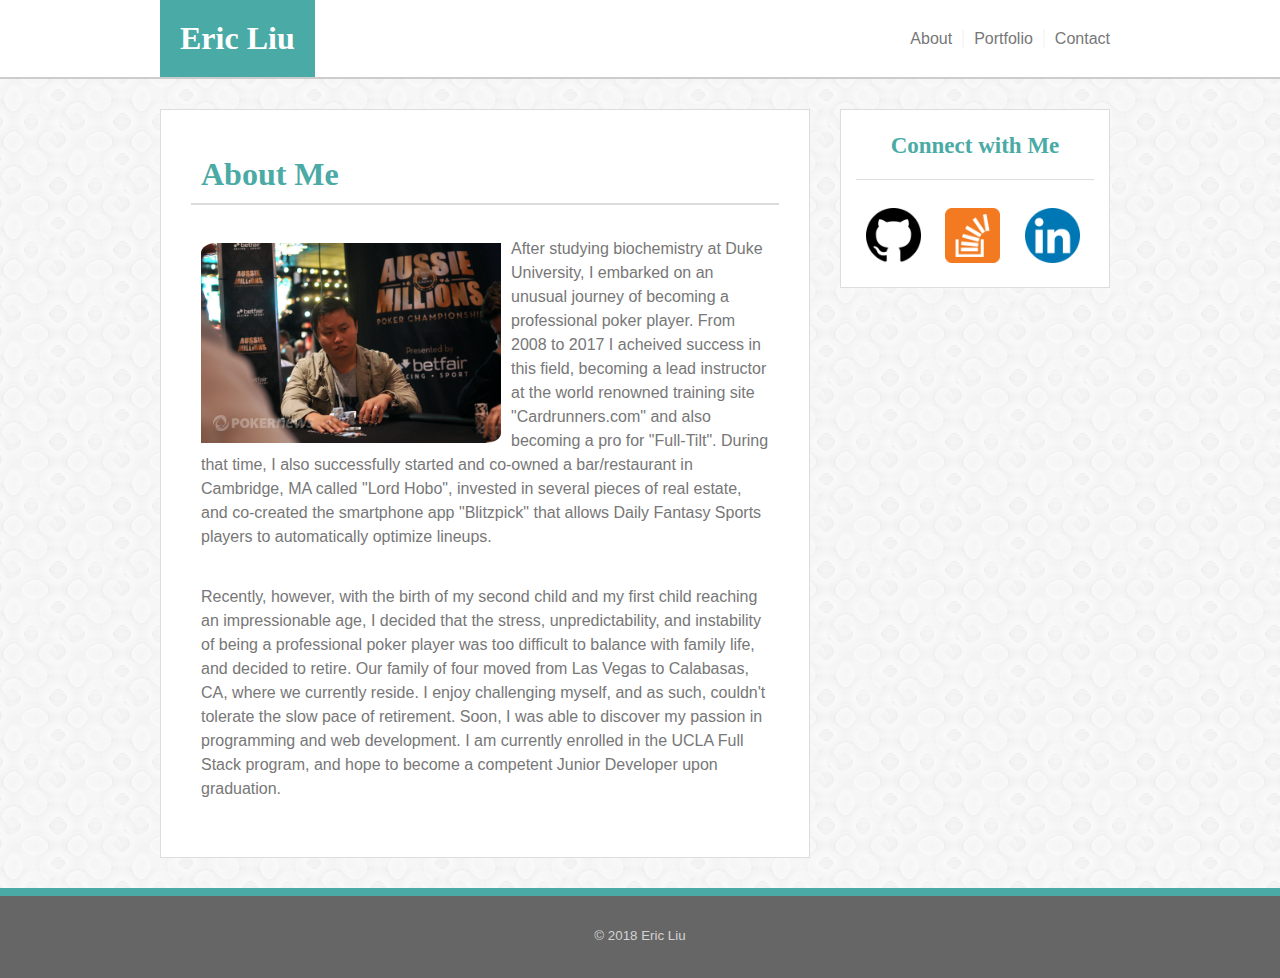
<file: index.html>
<!DOCTYPE html>
<html>

<head>
    <title>About Me</title>
    <link rel="stylesheet" type="text/css" href="assets/css/style.css">
</head>

<body class="flex-container">
    <div id="nav-container">
        <nav>
            <h1 id="nav-name">Eric Liu</h1>
            <a href="contact.html">Contact</a>
            <img class="nav-line" src="assets/images/vertical-line.png">
            <a href="portfolio.html">Portfolio</a>
            <img class="nav-line" src="assets/images/vertical-line.png">
            <a href="index.html">About</a>
        </nav>
    </div>
    <main>
        <div class="sidebar">
            <h3>Connect with Me</h3>
            <a href="https://github.com/n0rthf4ce" target="_blank">
                <img class="contact-button" src="assets/images/github.png" alt="github">
            </a>
            <a href="https://stackoverflow.com/users/9231251/eric-liu" target="_blank">
                <img class="contact-button" src="assets/images/stackoverflow.png" alt="stack overflow">
            </a>
            <a href="https://www.linkedin.com/in/eric-liu-49a389a9/" target="_blank">
                <img class="contact-button" src="assets/images/linkedin.png" alt="linkedin">
            </a>
        </div>
        <div class="main-content">
            <h1 class="main-header">About Me</h1>
            <a href="https://www.linkedin.com/in/eric-liu-49a389a9/" target="_blank">
                <img id="profile-image" src="assets/images/ericliu.jpg" alt="Eric Liu">
            </a>
            <p>After studying biochemistry at Duke University, I embarked on an unusual journey of becoming a professional poker
                player. From 2008 to 2017 I acheived success in this field, becoming a lead instructor at the world renowned
                training site "Cardrunners.com" and also becoming a pro for "Full-Tilt". During that time, I also successfully
                started and co-owned a bar/restaurant in Cambridge, MA called "Lord Hobo", invested in several pieces of
                real estate, and co-created the smartphone app "Blitzpick" that allows Daily Fantasy Sports players to automatically
                optimize lineups.
            </p>
            <p> Recently, however, with the birth of my second child and my first child reaching an impressionable age, I decided
                that the stress, unpredictability, and instability of being a professional poker player was too difficult
                to balance with family life, and decided to retire. Our family of four moved from Las Vegas to Calabasas,
                CA, where we currently reside. I enjoy challenging myself, and as such, couldn't tolerate the slow pace of retirement.
                Soon, I was able to discover my passion in programming and web development. I am currently enrolled in
                the UCLA Full Stack program, and hope to become a competent Junior Developer upon graduation. </p>
        </div>
    </main>
    <footer>
            <h4><small >&copy; 2018 Eric Liu</small></h4>
    </footer>
</body>

</html>
</file>
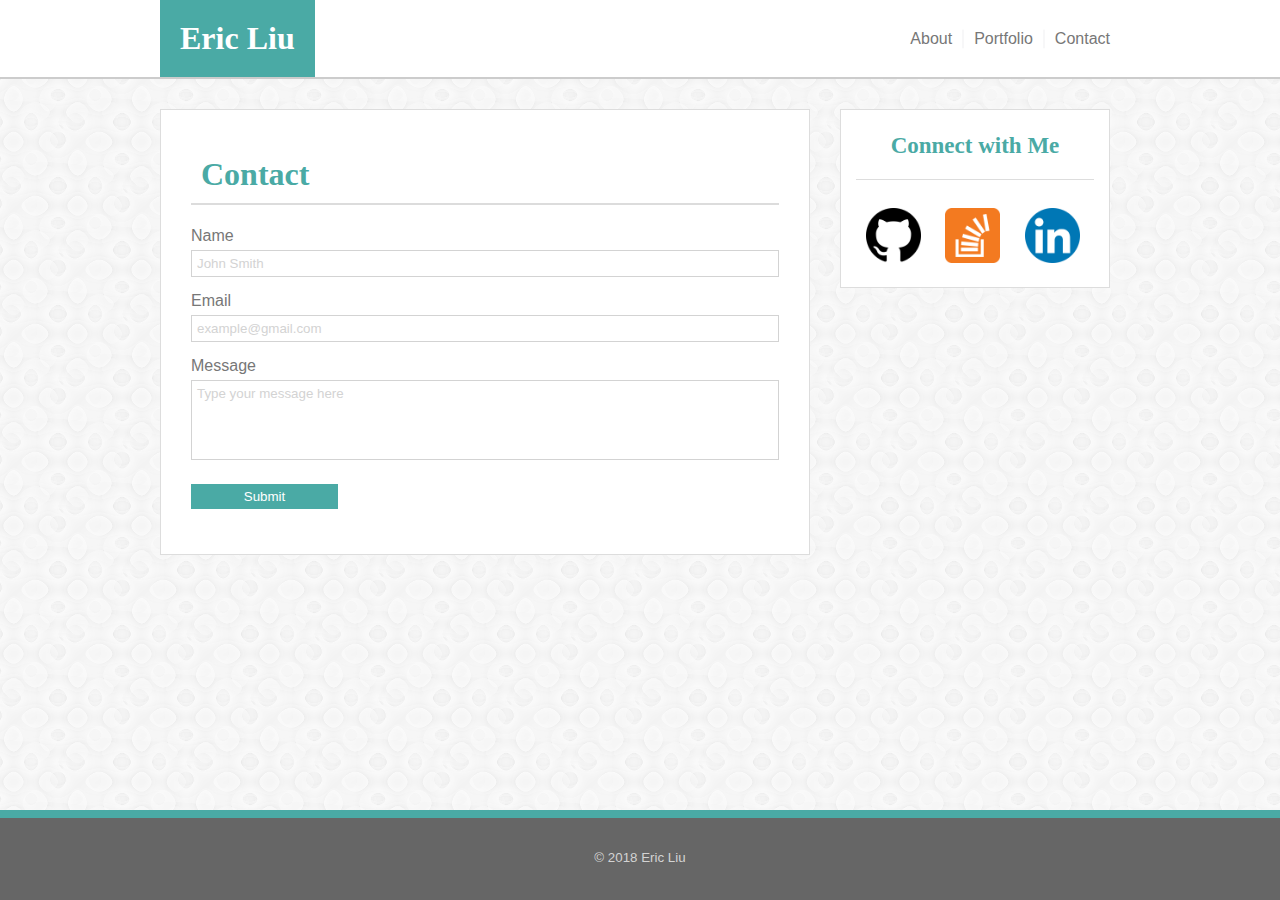
<file: contact.html>
<!DOCTYPE html>
<html>

<head>
    <title>About Me</title>
    <link rel="stylesheet" type="text/css" href="assets/css/style.css">
</head>

<body class="flex-container">
    <div id="nav-container">
        <nav>
            <h1 id="nav-name">Eric Liu</h1>
            <a href="contact.html">Contact</a>
            <img class="nav-line" src="assets/images/vertical-line.png">
            <a href="portfolio.html">Portfolio</a>
            <img class="nav-line" src="assets/images/vertical-line.png">
            <a href="index.html">About</a>
        </nav>
    </div>
    <main>
        <div class="sidebar">
            <h3>Connect with Me</h3>
            <a href="https://github.com/n0rthf4ce" target="_blank">
                <img class="contact-button" src="assets/images/github.png" alt="github">
            </a>
            <a href="https://stackoverflow.com/users/9231251/eric-liu" target="_blank">
                <img class="contact-button" src="assets/images/stackoverflow.png" alt="stack overflow">
            </a>
            <a href="https://www.linkedin.com/in/eric-liu-49a389a9/" target="_blank">
                <img class="contact-button" src="assets/images/linkedin.png" alt="linkedin">
            </a>
        </div>
        <div class="main-content">
            <h1 class="main-header">Contact</h1>
            <form action="#">
                Name
                <br>
                <input type="text" name="name" placeholder="John Smith">
                <br> Email
                <br>
                <input type="text" name="address" placeholder="example@gmail.com">
                <br> Message
                <br>
                <textarea name="message" placeholder="Type your message here"></textarea>
                <br>
                <input class="email-button" type="submit" value="Submit">
            </form>
        </div>
    </main>
    <footer>
        <h4>
            <small>&copy; 2018 Eric Liu</small>
        </h4>
    </footer>
</body>

</html>
</file>
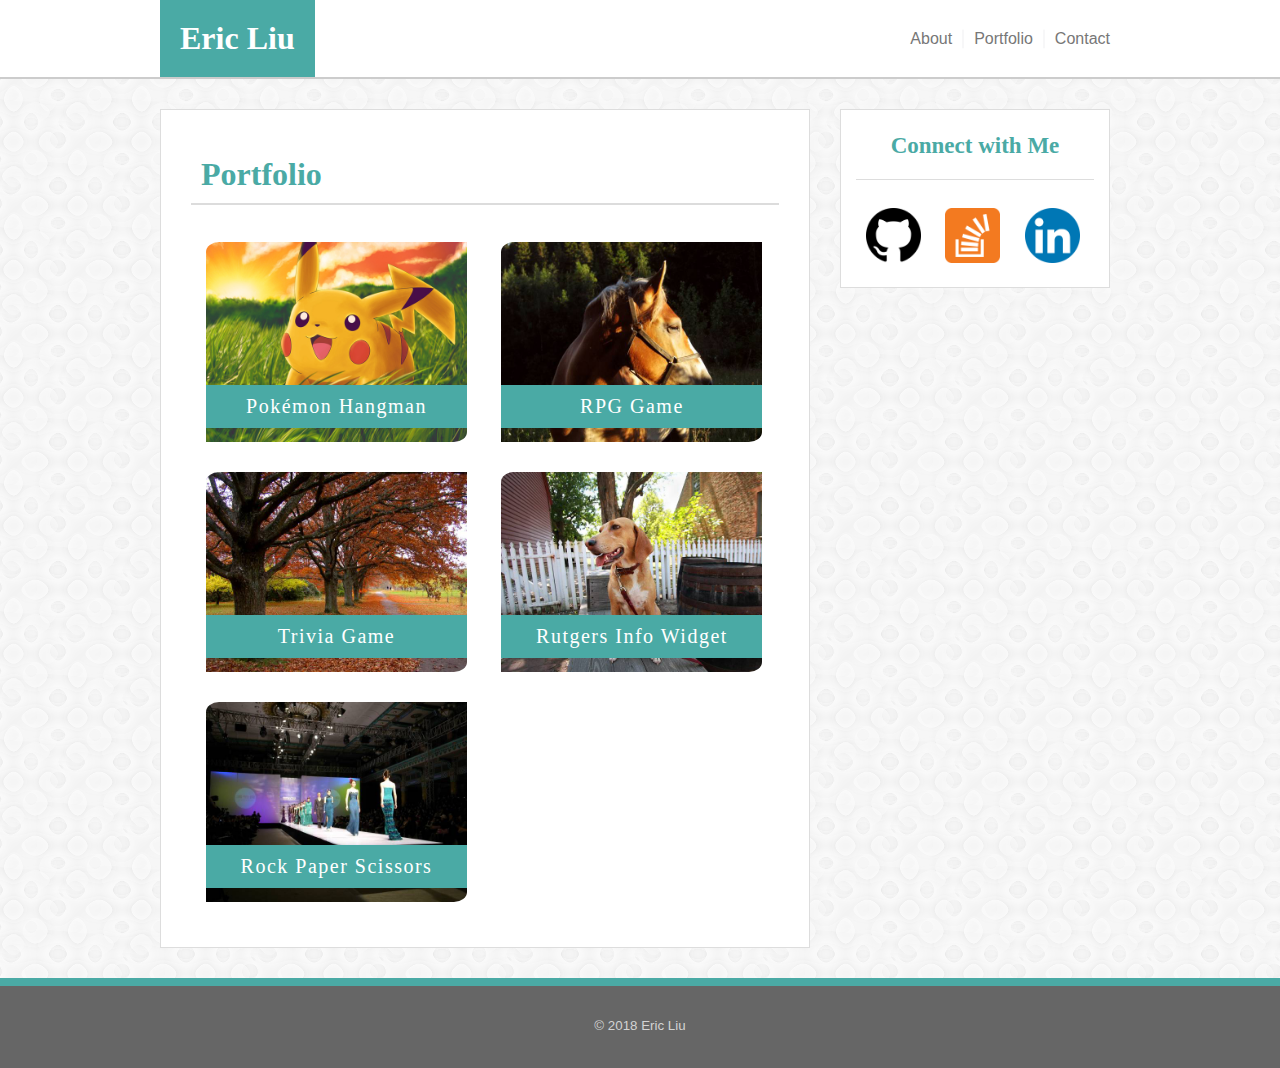
<file: portfolio.html>
<!DOCTYPE html>
<html>

<head>
    <title>Portfolio</title>
    <link rel="stylesheet" type="text/css" href="assets/css/style.css">
</head>
<body class="flex-container">
    <div id="nav-container">
        <nav>
            <h1 id="nav-name">Eric Liu</h1>
            <a href="contact.html">Contact</a>
            <img class="nav-line" src="assets/images/vertical-line.png">
            <a href="portfolio.html">Portfolio</a>
            <img class="nav-line" src="assets/images/vertical-line.png">
            <a href="index.html">About</a>
        </nav>
    </div>
        <main>
            <div class="sidebar">
                <h3>Connect with Me</h3>
                <a href="https://github.com/n0rthf4ce" target="_blank">
                    <img class="contact-button" src="assets/images/github.png" alt="github">
                </a>
                <a href="https://stackoverflow.com/users/9231251/eric-liu" target="_blank">
                    <img class="contact-button" src="assets/images/stackoverflow.png" alt="stack overflow">
                </a>
                <a href="https://www.linkedin.com/in/eric-liu-49a389a9/" target="_blank">
                    <img class="contact-button" src="assets/images/linkedin.png" alt="linkedin">
                </a>
            </div>
            <div class="main-content">
                <h1 class="main-header">Portfolio</h1>
                <div class="portfolio-container">
                    <a href="https://n0rthf4ce.github.io/Hangman-Game/" target="_blank">
                        <img class="img-fluid portfolio-item" src=assets/images/profile1.jpg>
                        <h5>Pok&eacute;mon Hangman</h5>
                    </a>
                </div>
                <div class="portfolio-container">
                    <a href="portfolio/rpg_game.html">
                        <img class="portfolio-item" src=assets/images/profile2.jpg>
                        <h5>RPG Game</h5>
                    </a>
                </div>
                <div class="portfolio-container">
                    <a href="portfolio/trivia_game.html">
                        <img class="portfolio-item" src=assets/images/profile3.jpg>
                        <h5>Trivia Game</h5>
                    </a>
                </div>
                <div class="portfolio-container">
                    <a href="portfolio/rutgers_info_widget.html">
                        <img class="portfolio-item" src=assets/images/profile4.jpg>
                        <h5>Rutgers Info Widget</h5>
                    </a>
                </div>
                <div class="portfolio-container">
                    <a href="portfolio/rock_paper_scissors.html">
                        <img class="portfolio-item" src=assets/images/profile5.jpg>
                        <h5>Rock Paper Scissors</h5>
                    </a>
                </div>
            </div>
        </main>
        <footer>
            <h4>
                <small>&copy; 2018 Eric Liu</small>
            </h4>
        </footer>
</body>
</html>
</file>
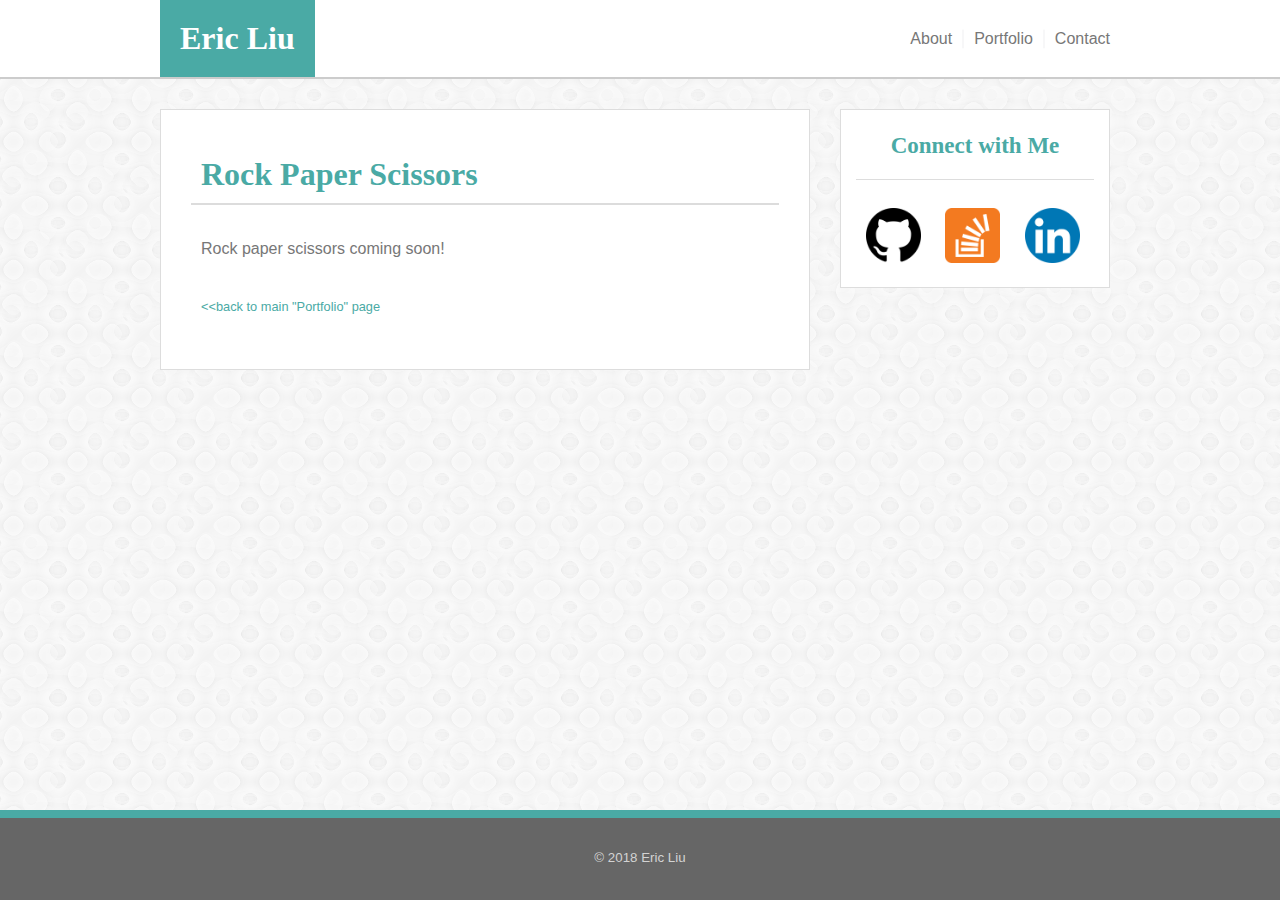
<file: portfolio/rock_paper_scissors.html>
<!DOCTYPE html>
<html>

<head>
    <title>About Me</title>
    <link rel="stylesheet" type="text/css" href="../assets/css/style.css">
</head>

<body class="flex-container">
    <div id="nav-container">
        <nav>
            <h1 id="nav-name">Eric Liu</h1>
            <a href="../contact.html">Contact</a>
            <img class="nav-line" src="../assets/images/vertical-line.png">
            <a href="../portfolio.html">Portfolio</a>
            <img class="nav-line" src="../assets/images/vertical-line.png">
            <a href="../index.html">About</a>
        </nav>
    </div>
        <main>
            <div class="sidebar">
                <h3>Connect with Me</h3>
                <a href="https://github.com/n0rthf4ce" target="_blank">
                    <img class="contact-button" src="../assets/images/github.png" alt="github">
                </a>
                <a href="https://stackoverflow.com/users/9231251/eric-liu" target="_blank">
                    <img class="contact-button" src="../assets/images/stackoverflow.png" alt="stack overflow">
                </a>
                <a href="https://www.linkedin.com/in/eric-liu-49a389a9/" target="_blank">
                    <img class="contact-button" src="../assets/images/linkedin.png" alt="linkedin">
                </a>
            </div>
            <div class="main-content">
                <h1 class="main-header">Rock Paper Scissors</h1>
                <p>Rock paper scissors coming soon!</p>
                <a href="../portfolio.html">
                    <p class="back-to-portfolio">&lt;&lt;back to main "Portfolio" page</p>

            </div>
        </main>
        <footer>
            <h4>
                <small>&copy; 2018 Eric Liu</small>
            </h4>
        </footer>
</body>

</html>
</file>
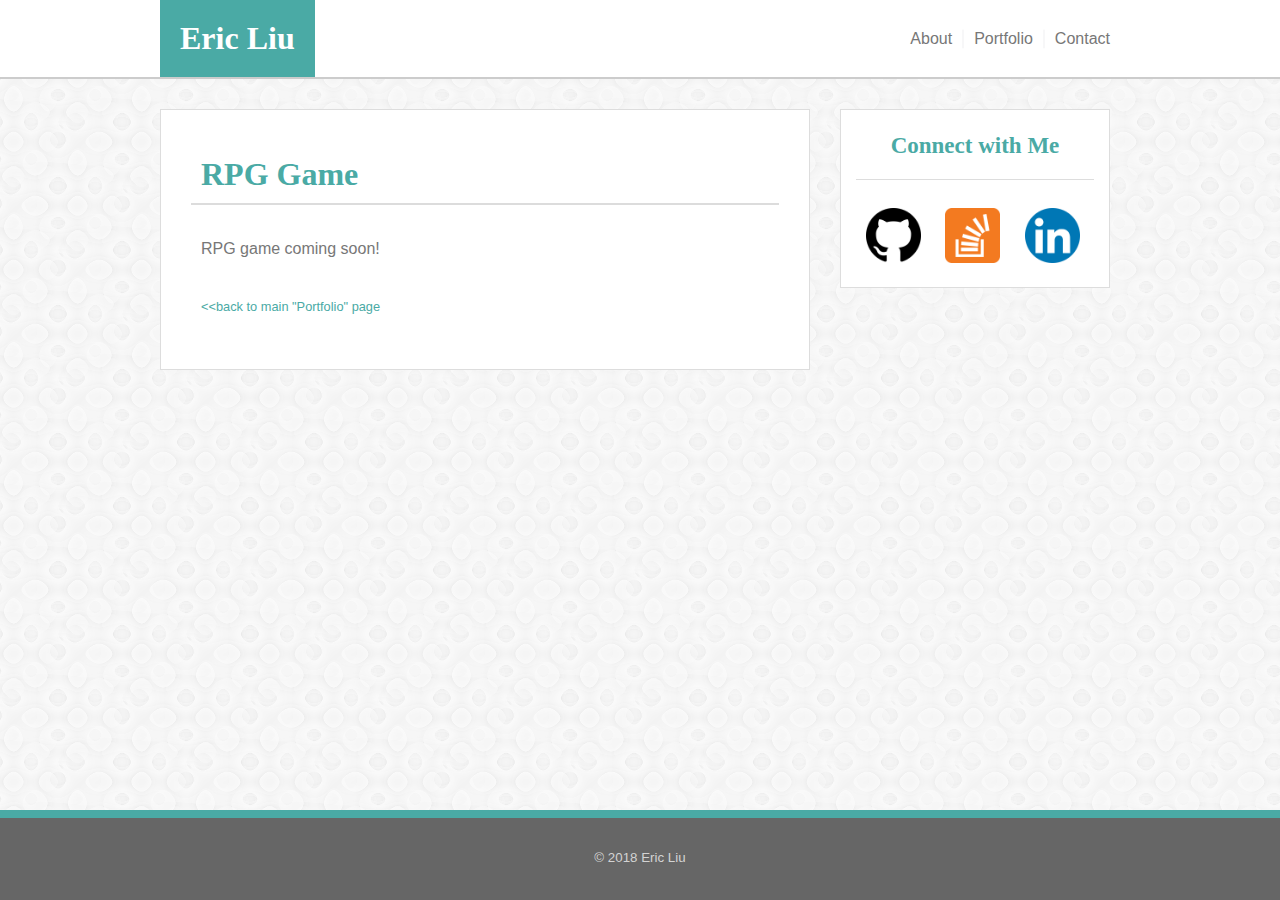
<file: portfolio/rpg_game.html>
<!DOCTYPE html>
<html>

<head>
    <title>About Me</title>
    <link rel="stylesheet" type="text/css" href="../assets/css/style.css">
</head>

<body class="flex-container">
    <div id="nav-container">
        <nav>
            <h1 id="nav-name">Eric Liu</h1>
            <a href="../contact.html">Contact</a>
            <img class="nav-line" src="../assets/images/vertical-line.png">
            <a href="../portfolio.html">Portfolio</a>
            <img class="nav-line" src="../assets/images/vertical-line.png">
            <a href="../index.html">About</a>
        </nav>
    </div>
        <main>
            <div class="sidebar">
                <h3>Connect with Me</h3>
                <a href="https://github.com/n0rthf4ce" target="_blank">
                    <img class="contact-button" src="../assets/images/github.png" alt="github">
                </a>
                <a href="https://stackoverflow.com/users/9231251/eric-liu" target="_blank">
                    <img class="contact-button" src="../assets/images/stackoverflow.png" alt="stack overflow">
                </a>
                <a href="https://www.linkedin.com/in/eric-liu-49a389a9/" target="_blank">
                    <img class="contact-button" src="../assets/images/linkedin.png" alt="linkedin">
                </a>
            </div>
            <div class="main-content">
                <h1 class="main-header">RPG Game</h1>
                <p>RPG game coming soon!</p>
                <a href="../portfolio.html">
                    <p class="back-to-portfolio">&lt;&lt;back to main "Portfolio" page</p>
                </a>
            </div>
        </main>
        <footer>
            <h4>
                <small>&copy; 2018 Eric Liu</small>
            </h4>
        </footer>
</body>

</html>
</file>
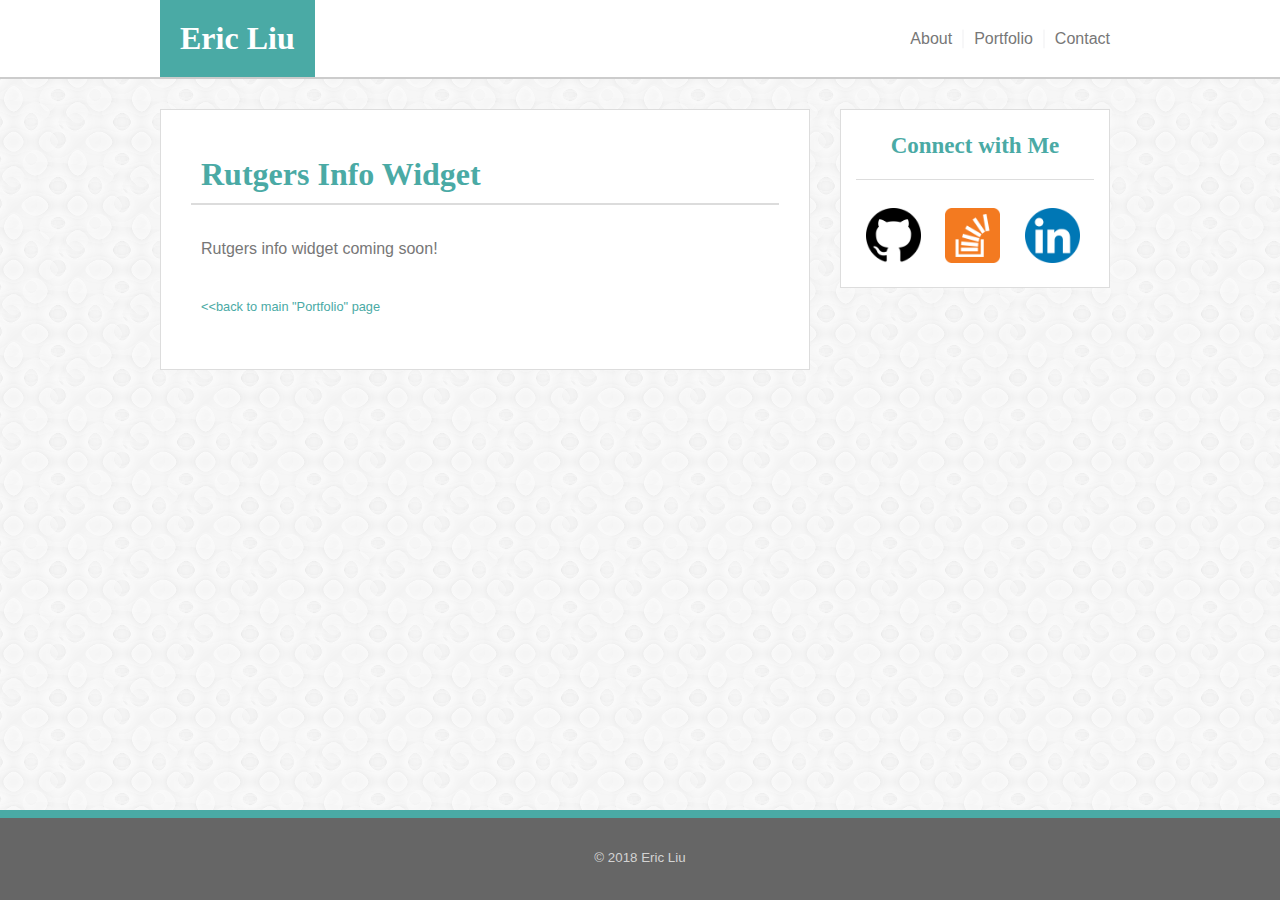
<file: portfolio/rutgers_info_widget.html>
<!DOCTYPE html>
<html>

<head>
    <title>About Me</title>
    <link rel="stylesheet" type="text/css" href="../assets/css/style.css">
</head>

<body class="flex-container">
    <div id="nav-container">
        <nav>
            <h1 id="nav-name">Eric Liu</h1>
            <a href="../contact.html">Contact</a>
            <img class="nav-line" src="../assets/images/vertical-line.png">
            <a href="../portfolio.html">Portfolio</a>
            <img class="nav-line" src="../assets/images/vertical-line.png">
            <a href="../index.html">About</a>
        </nav>
    </div>
    <main>
        <div class="sidebar">
            <h3>Connect with Me</h3>
            <a href="https://github.com/n0rthf4ce" target="_blank">
                <img class="contact-button" src="../assets/images/github.png" alt="github">
            </a>
            <a href="https://stackoverflow.com/users/9231251/eric-liu" target="_blank">
                <img class="contact-button" src="../assets/images/stackoverflow.png" alt="stack overflow">
            </a>
            <a href="https://www.linkedin.com/in/eric-liu-49a389a9/" target="_blank">
                <img class="contact-button" src="../assets/images/linkedin.png" alt="linkedin">
            </a>
        </div>
        <div class="main-content">
            <h1 class="main-header">Rutgers Info Widget</h1>
            <p>Rutgers info widget coming soon!</p>
            <a href="../portfolio.html">
                <p class="back-to-portfolio">&lt;&lt;back to main "Portfolio" page</p>
            </a>
        </div>
    </main>
    <footer>
        <h4>
            <small>&copy; 2018 Eric Liu</small>
        </h4>
    </footer>
</body>

</html>
</file>
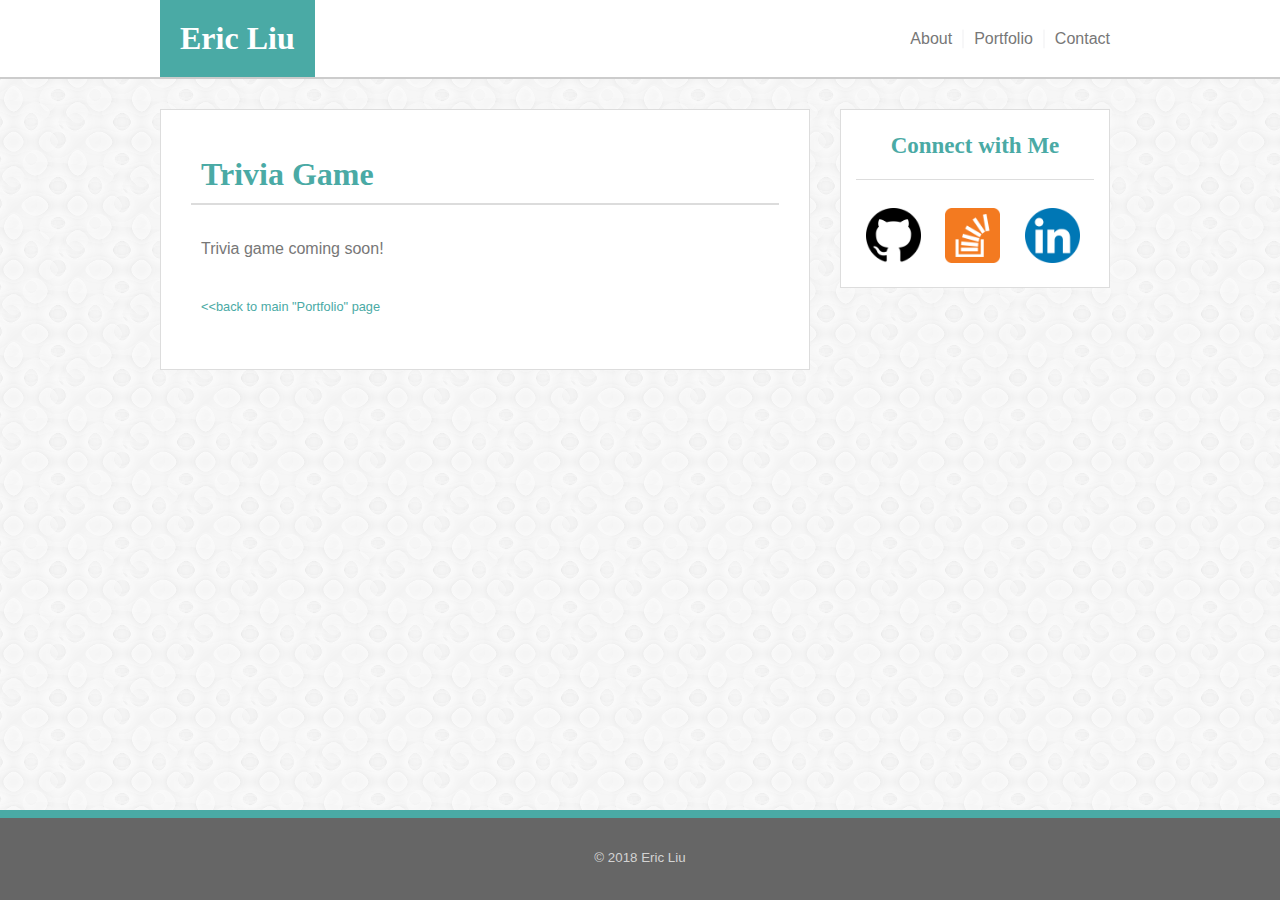
<file: portfolio/trivia_game.html>
<!DOCTYPE html>
<html>

<head>
    <title>About Me</title>
    <link rel="stylesheet" type="text/css" href="../assets/css/style.css">
</head>

<body class="flex-container">
    <div id="nav-container">
        <nav>
            <h1 id="nav-name">Eric Liu</h1>
            <a href="../contact.html">Contact</a>
            <img class="nav-line" src="../assets/images/vertical-line.png">
            <a href="../portfolio.html">Portfolio</a>
            <img class="nav-line" src="../assets/images/vertical-line.png">
            <a href="../index.html">About</a>
        </nav>
    </div>
        <main>
            <div class="sidebar">
                <h3>Connect with Me</h3>
                <a href="https://github.com/n0rthf4ce" target="_blank">
                    <img class="contact-button" src="../assets/images/github.png" alt="github">
                </a>
                <a href="https://stackoverflow.com/users/9231251/eric-liu" target="_blank">
                    <img class="contact-button" src="../assets/images/stackoverflow.png" alt="stack overflow">
                </a>
                <a href="https://www.linkedin.com/in/eric-liu-49a389a9/" target="_blank">
                    <img class="contact-button" src="../assets/images/linkedin.png" alt="linkedin">
                </a>
            </div>
            <div class="main-content">
                <h1 class="main-header">Trivia Game</h1>
                <p>Trivia game coming soon!</p>
                <a href="../portfolio.html">
                    <p class="back-to-portfolio">&lt;&lt;back to main "Portfolio" page</p>
                </a>
            </div>
        </main>
        <footer>
            <h4>
                <small>&copy; 2018 Eric Liu</small>
            </h4>
        </footer>
</body>

</html>
</file>
<file: assets/css/style.css>
*{
    box-sizing: border-box;
    font-family: 'Arial', 'Helvetica Neue', Helvetica, sans-serif;
}
html, body{
    margin: 0;
    padding: 0;
    border: 0;
    background-image: url("../images/confectionary.png");
}
main{
    flex: 1;
    margin: auto;
    margin-bottom: 30px;
    position: relative;
    width: 960px;
}
h3, h1{
    font-size: 2em;
    font-family: 'Georgia', Times, 'Times New Roman', serif;
    color: #4aaaa5;
}
h3{
    padding-bottom: 20px;
    font-size: 23px;
    text-align: center;
    border-bottom: 1px #dddddd solid;
}
h5{
    font-size: 20px;
    font-family: 'times new roman';
    font-weight: 100;
    letter-spacing: 1.5px;
    position: absolute; 
    left: 0;
    bottom: -20px;
    width: 100%;
    text-align: center;
    color: white;
    padding: 10px;
    background-color: #4aaaa5;
    float:left;
}
p{
    color: #777777;
    padding: 10px;
    line-height: 150%;
}
nav{
    margin: auto;
    width: 960px;
}
nav a{
    margin: 10px;
    padding-top: 20px;
    float:right;
    z-index: 5;
       
}
footer{
    padding-bottom: 50px;
    margin: auto;
    height: 90px;
    width: 100%;
    background-color: #666666;
    border-top: 8px #4aaaa5 solid;

}
a:link {
    text-decoration: none;
    color:#777777;
}

/* visited link */
a:visited {
    color:#bebebe;
}

/* mouse over link */
a:hover {
    color: #4aaaa5;
}

/* selected link */
a:active {
    color: black;
}
::placeholder{
    color: lightgrey;
}
input, textarea{
    color: #777777;
    margin: 5px 0 15px 0;
    padding: 5px;
    width: 100%;
    border: 1px lightgrey solid;
}
input:focus, textarea:focus{
    background-color: #e8ffff;
}
textarea{
    height: 80px;
    resize: none;
}
form{
    color: #777777;
}
h4{
    font-weight: normal;
    color: lightgrey;
    border: 0;
    margin: 0;
    padding-top: 30px;
    text-align: center;

}
.nav-line{
    height: 22px;
    width: 2px;
    float: right;
    margin: 28px 0 0 0;
    z-index: -1;
}
.flex-container{
    display: flex;
    flex-direction: column;
    min-height: 100vh;
}
.main-content{
    margin-top: 30px;
    padding: 15px 30px 30px 30px;
    background-color: #ffffff;
    width: 650px;
    border: 1px #dddddd solid;
}
.sidebar{
    border: 1px #dddddd solid;
    padding: 0px 15px 15px 15px;
    background-color: #ffffff;
    margin: auto;
    margin-top: 30px;
    position: absolute;
    right: 10px;
    width: 270px;
}
.contact-button{
    margin: 5px 10px;
    height: 55px;
    width: 55px;
}
.contact-button:hover{
    opacity: .5;
}
.main-header{
    padding: 10px;
    border-bottom: 2px gainsboro solid;
}
.email-button{
    padding: 5px;
    background-color: #4aaaa5;
    color: white;
    border: none;
    width: 25%;
}
.email-button:hover{
    background-color: lightgrey;
    color: #4aaaa5
}
.email-button:active{
    background-color: grey;
    color: #4aaaa5
}
.portfolio-container{
    position: relative;
    height: 200px;
    width: 261px;
    margin: 15px;
    display: inline-block;
}
.portfolio-container:hover{
    opacity:.5;
}
.portfolio-item{
    border-radius: 5% 0;
    height: 200px;
    width: 261px;
    margin: auto;
    
}
.back-to-portfolio{
    font-size: .8em;
    color: #4aaaa5;
}
.back-to-portfolio:hover{
    opacity: .5;
}
#nav-container{
    width: 100%;
    background-color: #ffffff;
    position: relative;
    padding: 0;
    overflow: auto;
    border-bottom: 2px #cccccc solid;
}
#nav-name{
    position: relative;
    left: 0;
    margin: 0;
    color: white;
    padding: 20px;
    background-color: #4aaaa5;
    float:left;
}
#profile-image{
    border-radius: 5% 0;
    margin: 16px 10px 10px 10px;
    float: left;
    height: 200px;
    width: 300px;
}
</file>
